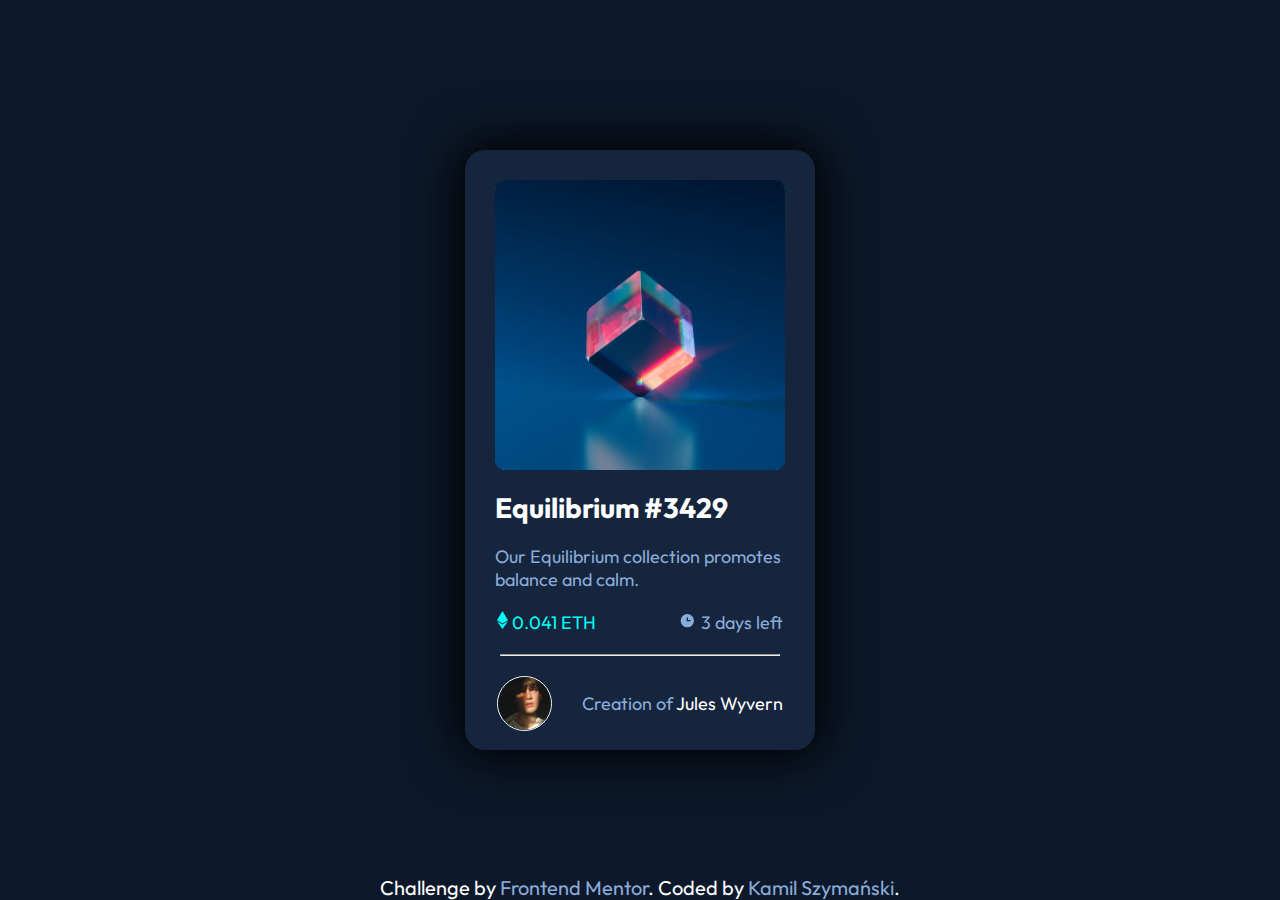
<file: Challenge 1 - NFT preview card component/index.html>
<!DOCTYPE html>
<html lang="en">
  <head>
    <meta charset="UTF-8" />
    <meta name="viewport" content="width=device-width, initial-scale=1.0" />
    <meta name="”description”" content="NFT preview card component" />
    <!-- displays site properly based on user's device -->
    <link
      rel="icon"
      type="image/png"
      sizes="32x32"
      href="./images/favicon-32x32.png"
    />
    <title>Frontend Mentor | NFT preview card component</title>
    <link rel="stylesheet" href="style.css" />
  </head>
  <body>
    <main class="main">
      <div class="image__background">
        <img class="img_eye" src="images/icon-view.svg" alt="eye_icon" />
        <img
          class="image__main"
          src="images/image-equilibrium.jpg"
          alt="main_image"
        />
      </div>
      <h1 class="main_heading">Equilibrium #3429</h1>
      <p class="paragraph">
        Our Equilibrium collection promotes balance and calm.
      </p>
      <div class="price__time">
        <p class="price">
          <img src=images/icon-ethereum.svg alt="etherum_icon"> 0.041 ETH
        </p>
        <p class="time">
          <img
            src="images/icon-clock.svg"
            alt="icon-clock"
            class="clock_icon"
          />3 days left
        </p>
      </div>
      <hr />
      <div class="info">
        <img class="creator" src="images/image-avatar.png" alt="avatar" />
        <p class="name">
          Creation of <span class="span__text">Jules Wyvern</span>
        </p>
      </div>
    </main>
    <div class="attribution">
      Challenge by
      <a href="https://www.frontendmentor.io?ref=challenge" target="_blank"
        >Frontend Mentor</a
      >. Coded by
      <a href="https://github.com/szymKamil" target="_blank">Kamil Szymański</a
      >.
    </div>
  </body>
</html>
</file>
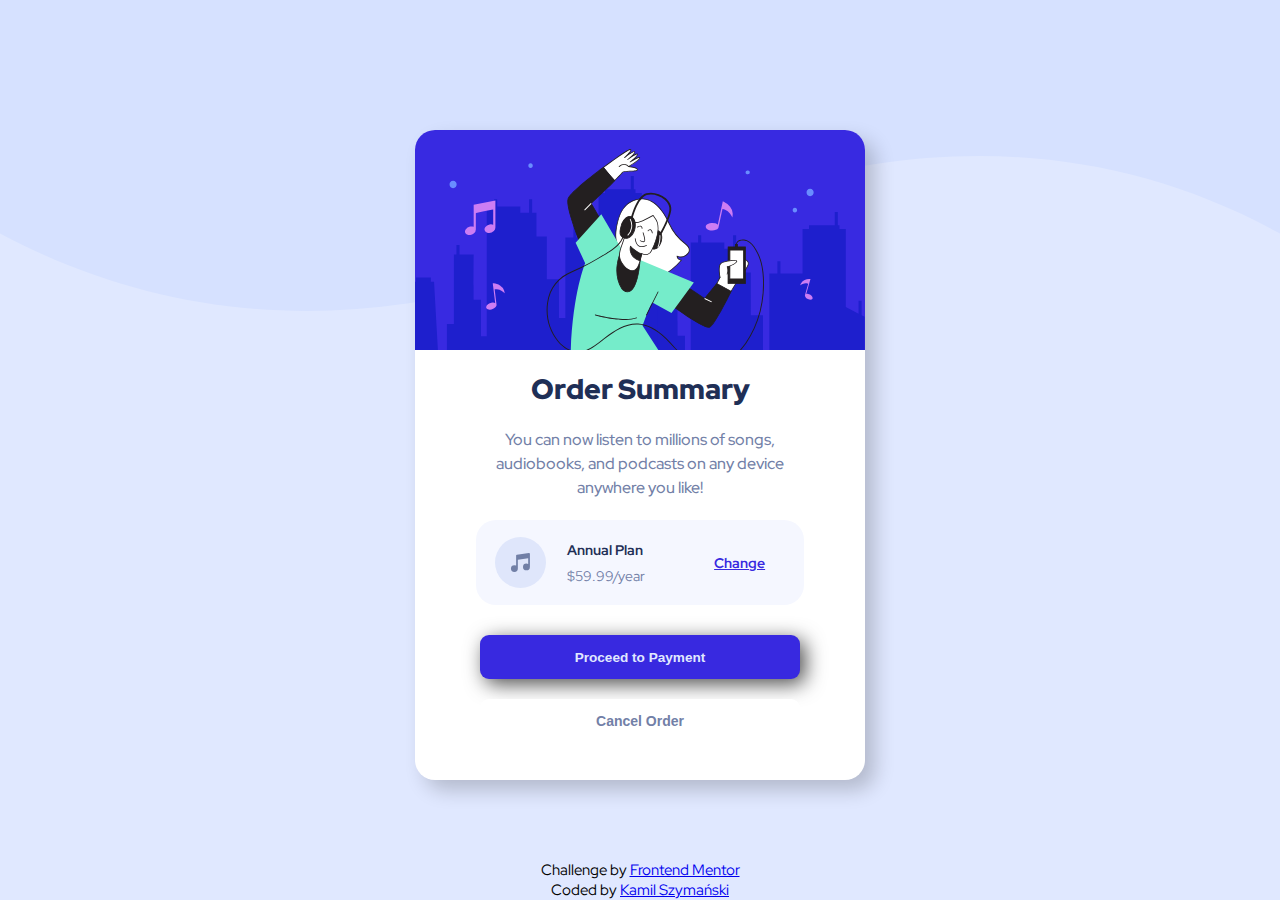
<file: Challenge 2 - Order summary component/index.html>
<!DOCTYPE html>
<html lang="en">
  <head>
    <meta charset="UTF-8" />
    <meta name="viewport" content="width=device-width, initial-scale=1.0" />
    <!-- displays site properly based on user's device -->
    <link rel="stylesheet" href="style.css" />
    <link
      rel="icon"
      type="image/png"
      sizes="32x32"
      href="./images/favicon-32x32.png"
    />
    <title>Frontend Mentor | Order summary card</title>
  </head>
  <body>
    <main class="main">
      <img
        class="image__hero"
        src="images/illustration-hero.svg"
        alt="hero__img"
      />
      <h1 class="main__haeder">Order Summary</h1>
      <p class="order__text">
        You can now listen to millions of songs, audiobooks, and podcasts on any
        device anywhere you like!
      </p>
      <div class="price__container">
        <img
          class="icon__music"
          alt="music_icon"
          src="images/icon-music.svg"
          alt="music__icon"
        />
        <div class="price__container2">
          <p class="annual__plan">Annual Plan</p>
          <p class="price">$59.99/year</p>
        </div>
        <a class="change__plan" href="#">Change</a>
      </div>
      <button class="main__button__accept">Proceed to Payment</button>
      <button class="second__buttton__cancel">Cancel Order</button>
    </main>
    <div class="attribution">
      Challenge by
      <a href="https://www.frontendmentor.io?ref=challenge" target="_blank"
        >Frontend Mentor</a
      ><br />
      Coded by
      <a href="https://github.com/szymKamil" target="_blank">Kamil Szymański</a>
    </div>
  </body>
</html>
</file>
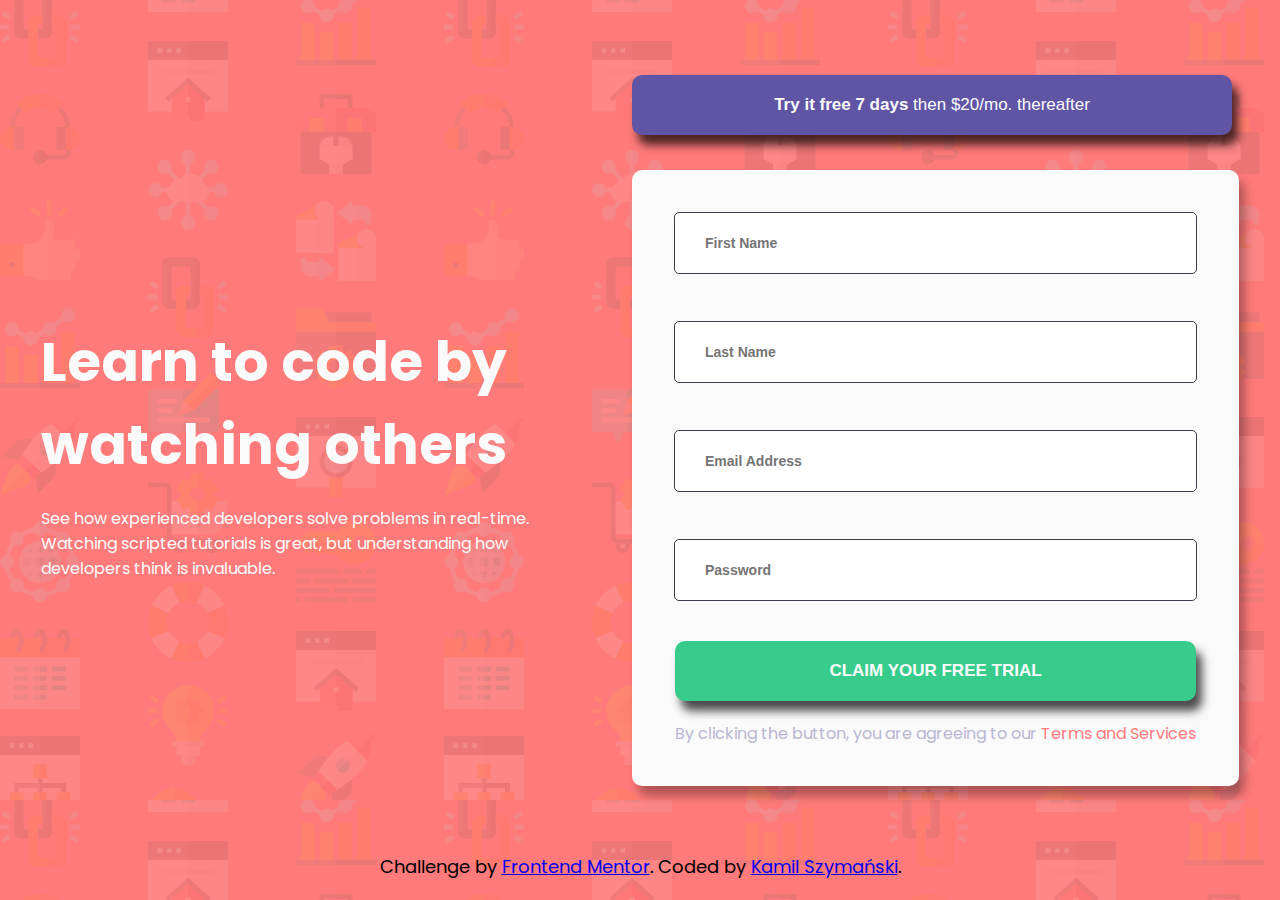
<file: Challenge 3 - Intro component with sign up form/index.html>
<!DOCTYPE html>
<html lang="en">
  <head>
    <meta charset="UTF-8" />
    <meta name="viewport" content="width=device-width, initial-scale=1.0" />
    <meta name="”description”" content="Intro component with sign up form" />
    <link
      rel="icon"
      type="image/png"
      sizes="32x32"
      href="./images/favicon-32x32.png"
    />
    <link rel="stylesheet" href="style.css" />
    <title>Frontend Mentor | Intro component with sign up form</title>
  </head>
  <body>
    <header class="header__left">
      <h1 class="heading">Learn to code by watching others</h1>
      <p class="header__paragraph">
        See how experienced developers solve problems in real-time. Watching
        scripted tutorials is great, but understanding how developers think is
        invaluable.
      </p>
    </header>
    <main class="main__form">
      <button class="btn_trial_accept">
        <b>Try it free 7 days</b> then $20/mo. thereafter
      </button>
      <div class="div__form">
        <form class="form">
          <div>
            <input
              type="text"
              class="form_input form_name"
              placeholder="First Name"
            />
            <p class="error__msg">First Name cannot be empty</p>
          </div>
          <div>
          <input
            type="text"
            class="form_input form_second_name"
            placeholder="Last Name"
          />
          <p class="error__msg">Last Name cannot be empty</p>
        </div>
        <div>
          <input
            type="email"
            class="form_input form_email"
            placeholder="Email Address"
          />
          <p class="error__msg">Looks like this is not an email</p>
        </div>
        <div>
          <input
            type="password"
            class="form_input form_password"
            placeholder="Password"
          />
          <p class="error__msg">Password cannot be empty</p>
        </div>
        <div>
          <input
            type="submit"
            class="btn_sumbit"
            value="CLAIM YOUR FREE TRIAL"
          />
        </form>
        <p class="terms_services">
          By clicking the button, you are agreeing to our
          <a class="t_s_link" href="https://www.google.com" target="_blank"
            >Terms and Services</a
          >
        </p>
      </div>
    </main>
    <footer>
      <p class="attribution">
        Challenge by
        <a href="https://www.frontendmentor.io?ref=challenge" target="_blank"
          >Frontend Mentor</a
        >. Coded by <a href="#">Kamil Szymański</a>.
      </p>
    </footer>
  </body>
  <script src="script.js"></script>
</html>
</file>
<file: Challenge 1 - NFT preview card component/style.css>
@import url("https://fonts.googleapis.com/css2?family=Lato:ital,wght@0,100;0,300;0,400;0,700;0,900;1,100;1,300;1,400;1,700&family=Outfit:wght@300;400;600&family=Poppins&display=swap");

:root {
  --veryDarkBlueMain: hsl(217, 54%, 11%);
  --veryDarkBlueSecondary: hsl(216, 50%, 16%);
  --veryDarkBlueLine: hsl(215, 32%, 27%);
  --white: hsl(0, 0%, 100%);
  --softBlue: hsl(215, 51%, 70%);
  --cyan: hsl(178, 100%, 50%);
  --black: rgb(3, 3, 3);
}

* {
  box-sizing: border-box;
  margin: 0;
  padding: 0;
}

html {
  font-size: 62.5%;
  font-family: "Outfit", sans-serif;
}

body {
  background-color: var(--veryDarkBlueMain);
  display: flex;
  justify-content: center;
  align-items: center;
}

.main {
  position: absolute;
  background: var(--veryDarkBlueSecondary);
  top: 15rem;
  border-radius: 2rem;
  height: 60rem;
  width: 35rem;
  box-shadow: 0 0 5rem 1rem var(--black);
  display: flex;
  flex-direction: column;
}

.image__background {
  display: flex;
  justify-content: center;
  align-items: center;
  margin-top: 3rem;
  margin-left: auto;
  margin-right: auto;
  width: 29rem;
  height: 29rem;
  background-color: var(--cyan);
  border-radius: 1.2rem;
}

.image__main {
  width: 100%;
  margin-left: auto;
  margin-right: auto;
  border-radius: 1rem;
  z-index: 1;
  overflow: hidden;
}

.img_eye {
  position: absolute;
}

.main_heading {
  color: var(--white);
  font-size: 2.8rem;
  margin: 2rem 3rem;
}

.paragraph,
.name {
  color: var(--softBlue);
  font-size: 1.8rem;
  margin-left: 3rem;
}

.price__time,
.info {
  margin: 2rem 3.2rem;
  display: flex;
  justify-content: space-between;
  align-items: center;
  font-size: 1.8rem;
}

.price {
  color: var(--cyan);
}

.clock_icon {
  margin-right: 0.5rem;
}

.time,
a {
  color: var(--softBlue);
  text-decoration: none;
}

.creator {
  border-radius: 3rem;
  width: 5.5rem;
  border: solid 1px var(--white);
}

hr {
  width: 80%;
  margin: auto;
  color: var(--softBlue);
}

.span__text,
.attribution {
  color: var(--white);
  justify-self: center;
  text-align: center;
}

.attribution {
  position: absolute;
  bottom: 0;
  font-size: 2rem;
}

/* Hover animations  */

.main_heading,
.span__text,
.image__main {
  transition: 0.5s ease-in-out;
}

.main_heading:hover,
.span__text:hover,
.image__main:hover {
  color: var(--cyan);
  cursor: pointer;
}

.image__main:hover {
  opacity: 0.4;
}

/* Phone size laout */

@media screen and (max-width: 390px) {
  .main {
    top: 7rem;
  }
}
</file>
<file: Challenge 2 - Order summary component/style.css>
@import url("https://fonts.googleapis.com/css2?family=Red+Hat+Display:wght@500;700;900&display=swap");

:root {
  --paleBlue: hsl(225, 100%, 94%);
  --brightBlue: hsl(245, 75%, 52%);
  --veryPaleBlue: hsl(225, 100%, 98%);
  --desaturatedBlue: hsl(224, 23%, 55%);
  --darkBlue: hsl(223, 47%, 23%);
}

* {
  box-sizing: border-box;
  margin: 0;
  padding: 0;
}

html {
  font-size: 62.5%;
  font-family: "Red Hat Display", sans-serif;
}

body {
  background: url("images/pattern-background-desktop.svg") no-repeat
    var(--paleBlue);
  background-position: 50% 20%;
  background-size: 100%;
  display: flex;
  justify-content: center;
  align-items: center;
}

.main {
  position: absolute;
  background: white;
  top: 13rem;
  border-radius: 2rem;
  height: 65rem;
  width: 45rem;
  box-shadow: 1rem 1rem 2rem rgba(0, 0, 0, 0.2);
  display: flex;
  flex-direction: column;
  align-items: center;
}

.image__hero {
  border-radius: 2rem 2rem 0 0;
}

.main__haeder {
  margin: 2rem;
  font-size: 2.8rem;
  color: var(--darkBlue);
  font-weight: 900;
}

.order__text {
  font-size: 1.6rem;
  margin: 0 5rem 0 5rem;
  text-align: center;
  color: var(--desaturatedBlue);
  line-height: 2.4rem;
  font-weight: 500;
}

.price__container {
  background: var(--veryPaleBlue);
  display: flex;
  margin: 2rem;
  justify-content: space-evenly;
  width: 73%;
  height: 8.5rem;
  border-radius: 2rem;
  align-items: center;
}

.icon__music {
  height: 60%;
  margin-left: -5rem;
}

.price__container2 {
  margin-left: -4.8rem;
  font-size: 1.4rem;
  line-height: 2.6rem;
}

.annual__plan,
.change__plan {
  color: var(--darkBlue);
  font-weight: 700;
}

.price {
  color: var(--desaturatedBlue);
}

.change__plan {
  color: var(--brightBlue);
  font-size: 1.4em;
  margin-right: -3rem;
}

.main__button__accept,
.second__buttton__cancel {
  margin: 1rem;
  width: 32rem;
  height: 4.4rem;
  border-radius: 0.9rem;
  border: none;
  background-color: none;
  cursor: pointer;
}

.main__button__accept {
  background-color: var(--brightBlue);
  color: var(--paleBlue);
  font-weight: 700;
  font-size: 1.36rem;
  box-shadow: 0.5rem 0.5rem 2rem rgba(0, 0, 0, 0.7);
}

.second__buttton__cancel {
  background-color: inherit;
  color: var(--desaturatedBlue);
  font-weight: 700;
  font-size: 1.4rem;
}

.main__button__accept:active {
  transform: translateY(2px);
}

.second__buttton__cancel:active { 
  background: #070ef8; /* fallback for old browsers */
  background: -webkit-linear-gradient(to right, #070ef8, #e11e40); /* Chrome 10-25, Safari 5.1-6 */
  background: linear-gradient(to right, #070ef8, #e11e40); /* W3C, IE 10+/ Edge, Firefox 16+, Chrome 26+, Opera 12+, Safari 7+ */
  -webkit-background-clip: text;
  background-clip: text;
  color: transparent;
}

.attribution {
  position: absolute;
  bottom: 0;
  font-size: 1.5rem;
  text-align: center;
}

@media screen and (max-width: 375px) {
  .main {
    width: 35rem;
    top: 8rem;
    height: 58.7rem;
  }

  .image__hero {
    height: 30%;
    width: 35rem;
  }

  .attribution {
  }
}
</file>
<file: Challenge 3 - Intro component with sign up form/style.css>
@import url("https://fonts.googleapis.com/css2?family=Poppins:wght@400;500;600;700&display=swap");

:root {
  --red: hsl(0, 100%, 74%);
  --green: hsl(154, 59%, 51%);
  --blue: hsl(248, 32%, 49%);
  --darkBlue: hsl(249, 10%, 26%);
  --grayishBlue: hsl(246, 25%, 77%);
  --white: hsl(0, 0%, 98%);
}

* {
  box-sizing: border-box;
  margin: 0;
  padding: 0;
}

html {
  font-size: 62.5%;
  font-family: "Poppins", sans-serif;
}

body {
  background-color: var(--red);
  background-image: url(images/bg-intro-desktop.png);
  display: flex;
  justify-content: space-evenly;
  align-items: center;
  height: 100vh;
}

.header__left {
  color: var(--white);
  width: 55rem;
}

.heading {
  font-size: 5.5rem;
}

.header__paragraph {
  margin-top: 2rem;
  font-size: 1.6rem;
}

.main__form {
  height: 75rem;
  display: flex;
  flex-direction: column;
}

.btn_trial_accept,
.btn_sumbit {
  background-color: var(--blue);
  width: 60rem;
  height: 6rem;
  border: none;
  border-radius: 1rem;
  color: var(--white);
  font-size: 1.7rem;
  box-shadow: 0.6rem 1rem 1rem rgb(0, 0, 0, 0.7);
  cursor: pointer;
}

.div__form {
  background-color: var(--white);
  display: inherit;
  flex-direction: column;
  align-items: center;
  margin-top: 3.5rem;
  border-radius: 1rem;
  box-shadow: 0.6rem 1rem 1rem rgb(0, 0, 0, 0.3);
}

.form {
  display: inherit;
  flex-direction: inherit;
  align-items: inherit;
  width: inherit;
  margin: 2rem;
}

.form_input {
  width: 52.3rem;
  border: var(--darkBlue) solid 0.1rem;
  border-radius: 0.5rem;
  padding: 3rem;
  height: 1rem;
  margin: 2.2rem;
  font-weight: 700;
  font-size: 1.4rem;
}

.error__msg {
  position: relative;
  color: var(--red);
  font-size: 1.2rem;
  font-weight: bold;
  text-align: end;
  margin-right: 3rem;
  margin-top: -15px;
  visibility: hidden;
}

.error__img {
  background: url("./images/icon-error.svg") no-repeat right;
  background-position: 95%;
}

.btn_sumbit {
  margin-top: 1.5rem;
  width: 100%;
  background-color: var(--green);
  font-weight: 900;
}

.btn_sumbit:active,
.btn_trial_accept:active {
  transform: translateY(0.2rem);
}

.terms_services {
  font-size: 1.6rem;
  margin: 2rem 0;
  color: var(--grayishBlue);
  font-weight: 400;
}

.t_s_link {
  color: var(--red);
  cursor: pointer;
  text-decoration: none;
}

footer {
  position: absolute;
  bottom: 0;
  margin: 2rem;
  font-size: 1.8rem;
  text-align: center;
}

@media screen and (max-width: 390px) {
  body {
    flex-direction: column;
    justify-content: center;
    align-items: center;
  }

  .header__left {
    margin-top: 25rem;
    width: 30rem;
  }

  .heading {
    margin-top: 15rem;
    font-size: 3rem;
    text-align: center;
  }
  .header__paragraph {
    text-align: center;
    margin-bottom: 6rem;
  }

  .main__form {
    height: 79rem;
    display: flex;
    flex-direction: column;
    align-items: center;
  }

  .form_input {
    width: 28rem;
  }

  .btn_sumbit {
    width: 90%;
  }

  .btn_trial_accept,
  .btn_trial {
    width: 33rem;
  }

  .div__form {
    width: 33rem;
    text-align: center;
  }

  .btn_trial {
    width: 90%;
  }

  footer {
    position: relative;
    margin: 4rem;
  }
}
</file>
